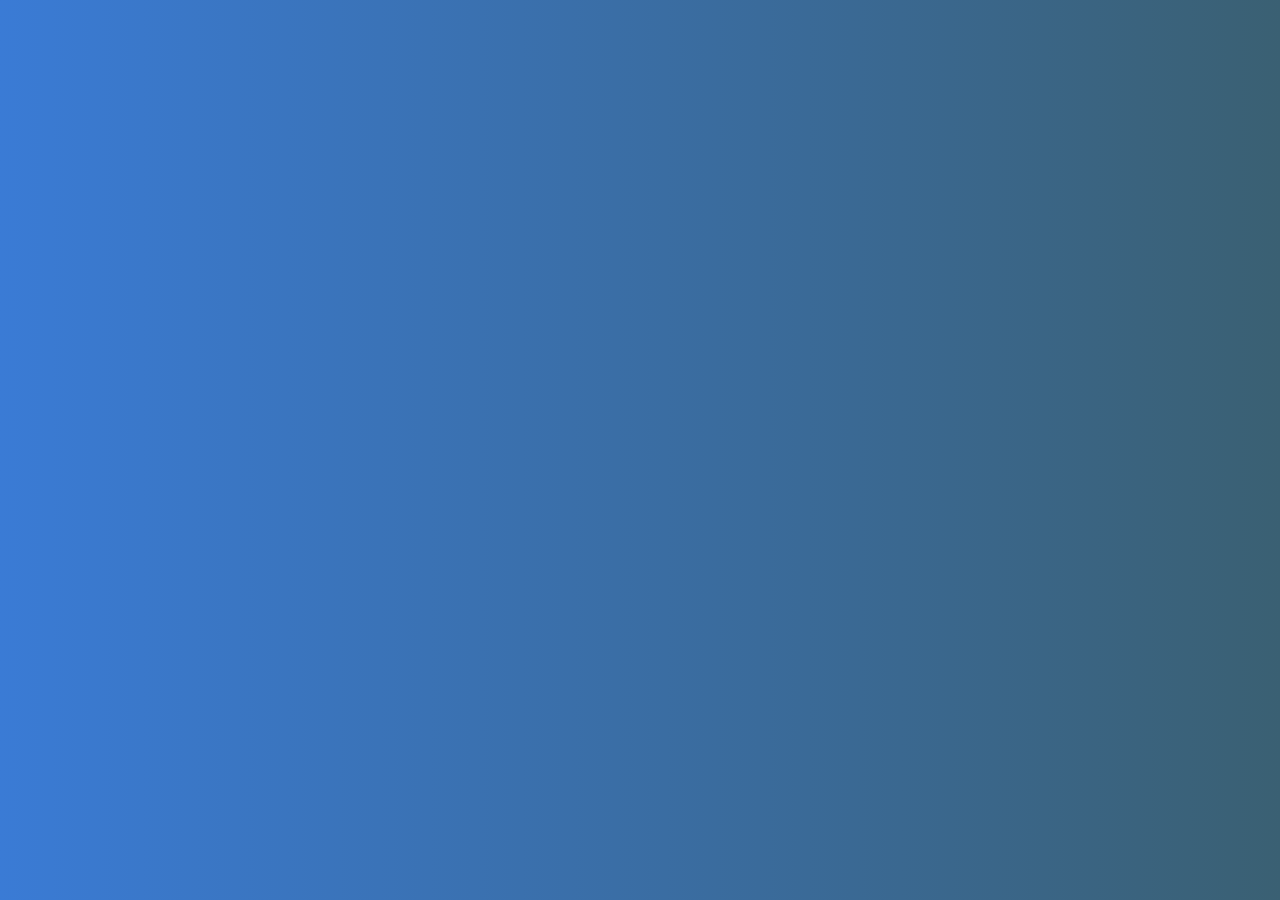
<file: form.html>
<!DOCTYPE html>
<html lang="en">
<head>
    <meta charset="UTF-8">
    <meta name="viewport" content="width=device-width, initial-scale=1.0">
    <title>Document</title>
    <script>
        document.querySelector("#show-login").addEventListener("click", function(){
            document.querySelector(".popup").classList.add("active");
        });
    
        document.querySelector(".popup .close-btn").addEventListener("click", function(){
            document.querySelector(".popup").classList.remove("active");
        });
        
    </script>
    <link rel="stylesheet" href="modal.css">
</head>
<body>

    
    

      <!----------------------------------------------------------- МОДАЛЬНОЕ ОКНО ------------------------------------------------------------->

  
</body>
</html>
</file>
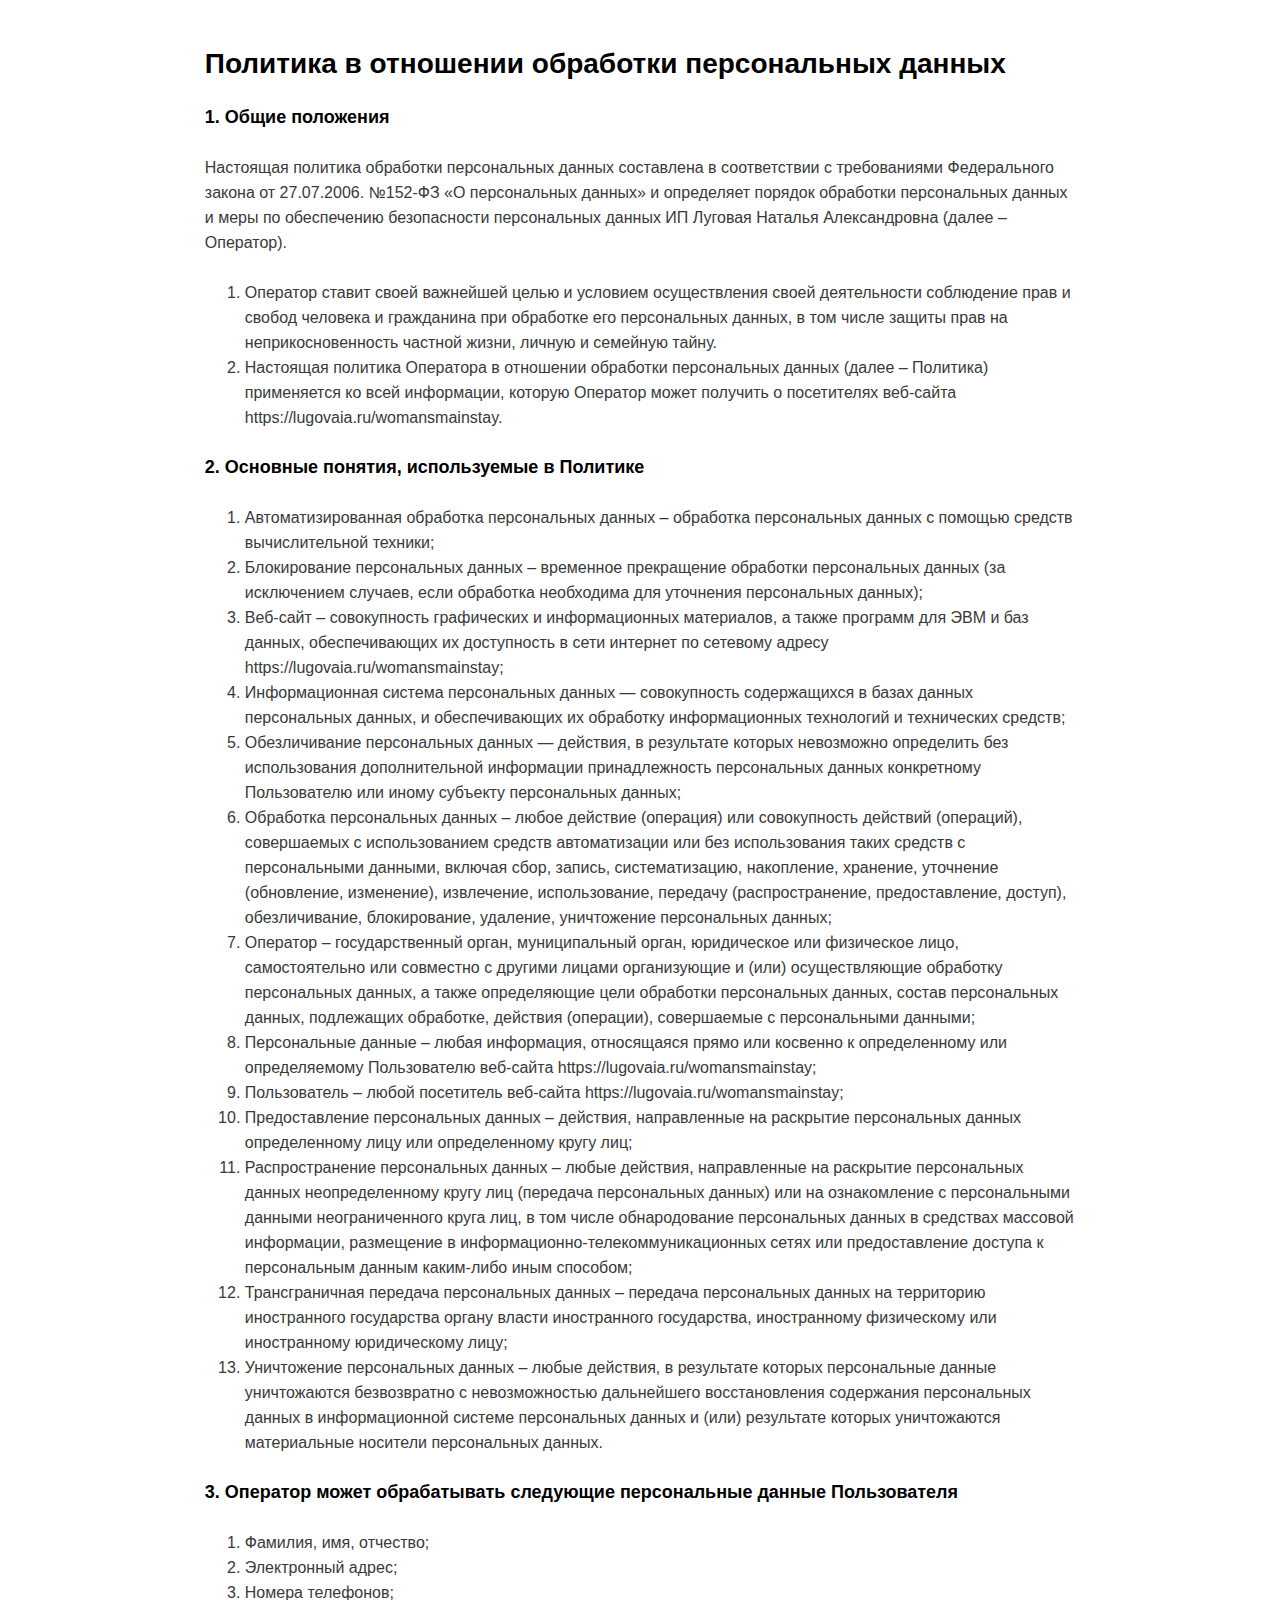
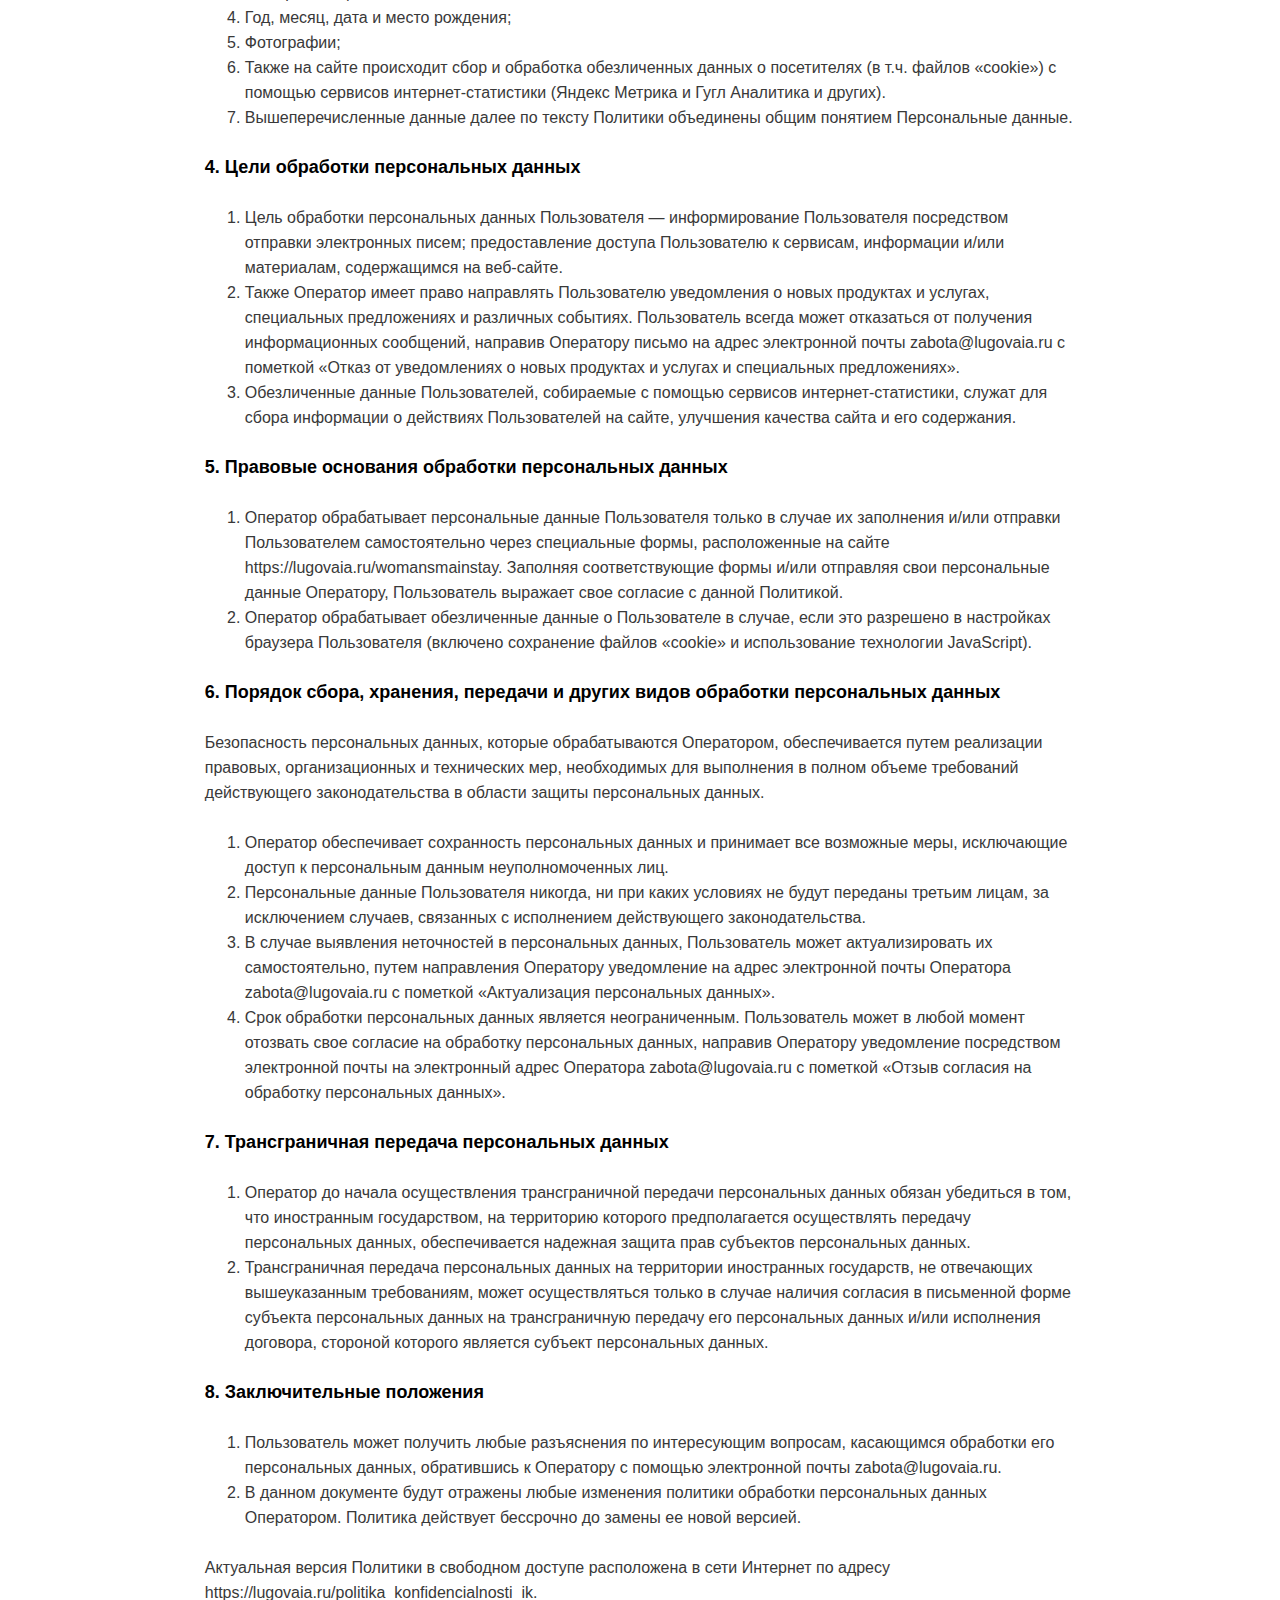
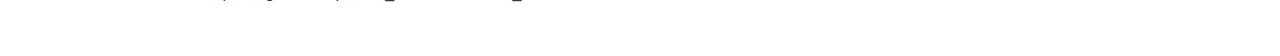
<file: politika.html>
<!DOCTYPE html>
<html lang="en">
<head>
    <meta charset="UTF-8">
    <meta name="viewport" content="width=device-width, initial-scale=1.0">
    <title>Политика конфиденциальности</title>
    <link rel="stylesheet" href="style.css">
</head>
<body class="politika">
    <p class="politika"><span class="head">Политика в отношении обработки персональных данных</span><br><br>
        <span>1. Общие положения</span><br><br>
        
        <p>Настоящая политика обработки персональных данных составлена в соответствии с требованиями Федерального закона от 27.07.2006. №152-ФЗ «О персональных данных» и определяет порядок обработки персональных данных и меры по обеспечению безопасности персональных данных ИП Луговая Наталья Александровна (далее – Оператор).<br><br></p>
        <ol>
            <li>Оператор ставит своей важнейшей целью и условием осуществления своей деятельности соблюдение прав и свобод человека и гражданина при обработке его персональных данных, в том числе защиты прав на неприкосновенность частной жизни, личную и семейную тайну.<br></li>
            <li>Настоящая политика Оператора в отношении обработки персональных данных (далее – Политика) применяется ко всей информации, которую Оператор может получить о посетителях веб-сайта https://lugovaia.ru/womansmainstay.<br><br></li>
        </ol>  
    
        <span>2. Основные понятия, используемые в Политике</span><br><br>
        <ol>
            <li>Автоматизированная обработка персональных данных – обработка персональных данных с помощью средств вычислительной техники;<br></li>
            <li>Блокирование персональных данных – временное прекращение обработки персональных данных (за исключением случаев, если обработка необходима для уточнения персональных данных);<br></li>
            <li>Веб-сайт – совокупность графических и информационных материалов, а также программ для ЭВМ и баз данных, обеспечивающих их доступность в сети интернет по сетевому адресу https://lugovaia.ru/womansmainstay;<br></li>
            <li>Информационная система персональных данных — совокупность содержащихся в базах данных персональных данных, и обеспечивающих их обработку информационных технологий и технических средств;<br></li>
            <li>Обезличивание персональных данных — действия, в результате которых невозможно определить без использования дополнительной информации принадлежность персональных данных конкретному Пользователю или иному субъекту персональных данных;<br></li>
            <li>Обработка персональных данных – любое действие (операция) или совокупность действий (операций), совершаемых с использованием средств автоматизации или без использования таких средств с персональными данными, включая сбор, запись, систематизацию, накопление, хранение, уточнение (обновление, изменение), извлечение, использование, передачу (распространение, предоставление, доступ), обезличивание, блокирование, удаление, уничтожение персональных данных;<br></li>
            <li>Оператор – государственный орган, муниципальный орган, юридическое или физическое лицо, самостоятельно или совместно с другими лицами организующие и (или) осуществляющие обработку персональных данных, а также определяющие цели обработки персональных данных, состав персональных данных, подлежащих обработке, действия (операции), совершаемые с персональными данными;<br></li>
            <li>Персональные данные – любая информация, относящаяся прямо или косвенно к определенному или определяемому Пользователю веб-сайта https://lugovaia.ru/womansmainstay;<br></li>
            <li>Пользователь – любой посетитель веб-сайта https://lugovaia.ru/womansmainstay;<br></li>
            <li>Предоставление персональных данных – действия, направленные на раскрытие персональных данных определенному лицу или определенному кругу лиц;<br></li>
            <li>Распространение персональных данных – любые действия, направленные на раскрытие персональных данных неопределенному кругу лиц (передача персональных данных) или на ознакомление с персональными данными неограниченного круга лиц, в том числе обнародование персональных данных в средствах массовой информации, размещение в информационно-телекоммуникационных сетях или предоставление доступа к персональным данным каким-либо иным способом;<br></li>
            <li>Трансграничная передача персональных данных – передача персональных данных на территорию иностранного государства органу власти иностранного государства, иностранному физическому или иностранному юридическому лицу;<br></li>
            <li>Уничтожение персональных данных – любые действия, в результате которых персональные данные уничтожаются безвозвратно с невозможностью дальнейшего восстановления содержания персональных данных в информационной системе персональных данных и (или) результате которых уничтожаются материальные носители персональных данных.<br><br></li>
        </ol>
    
        <span>3. Оператор может обрабатывать следующие персональные данные Пользователя</span><br><br>
        
        <ol>
            <li>Фамилия, имя, отчество;<br></li>
            <li>Электронный адрес;<br></li>
            <li>Номера телефонов;<br></li>
            <li>Год, месяц, дата и место рождения;<br></li>
            <li>Фотографии;<br></li>
            <li>Также на сайте происходит сбор и обработка обезличенных данных о посетителях (в т.ч. файлов «cookie») с помощью сервисов интернет-статистики (Яндекс Метрика и Гугл Аналитика и других).<br></li>
            <li>Вышеперечисленные данные далее по тексту Политики объединены общим понятием Персональные данные.<br><br></li>
        </ol>
        
        <span>4. Цели обработки персональных данных</span><br><br>
        
        <ol>
            <li>Цель обработки персональных данных Пользователя — информирование Пользователя посредством отправки электронных писем; предоставление доступа Пользователю к сервисам, информации и/или материалам, содержащимся на веб-сайте.<br></li>
            <li>Также Оператор имеет право направлять Пользователю уведомления о новых продуктах и услугах, специальных предложениях и различных событиях. Пользователь всегда может отказаться от получения информационных сообщений, направив Оператору письмо на адрес электронной почты zabota@lugovaia.ru с пометкой «Отказ от уведомлениях о новых продуктах и услугах и специальных предложениях».<br></li>
            <li>Обезличенные данные Пользователей, собираемые с помощью сервисов интернет-статистики, служат для сбора информации о действиях Пользователей на сайте, улучшения качества сайта и его содержания.<br><br></li>
        </ol>
        
        <span>5. Правовые основания обработки персональных данных</span><br><br>
        
        <ol>
            <li>Оператор обрабатывает персональные данные Пользователя только в случае их заполнения и/или отправки Пользователем самостоятельно через специальные формы, расположенные на сайте https://lugovaia.ru/womansmainstay. Заполняя соответствующие формы и/или отправляя свои персональные данные Оператору, Пользователь выражает свое согласие с данной Политикой.<br></li>
            <li>Оператор обрабатывает обезличенные данные о Пользователе в случае, если это разрешено в настройках браузера Пользователя (включено сохранение файлов «cookie» и использование технологии JavaScript).<br><br></li>
        </ol>
    
        <span>6. Порядок сбора, хранения, передачи и других видов обработки персональных данных</span><br><br>
        
        <p>Безопасность персональных данных, которые обрабатываются Оператором, обеспечивается путем реализации правовых, организационных и технических мер, необходимых для выполнения в полном объеме требований действующего законодательства в области защиты персональных данных.<br><br></p>
        
        <ol>
            <li>Оператор обеспечивает сохранность персональных данных и принимает все возможные меры, исключающие доступ к персональным данным неуполномоченных лиц.<br></li>
            <li>Персональные данные Пользователя никогда, ни при каких условиях не будут переданы третьим лицам, за исключением случаев, связанных с исполнением действующего законодательства.<br></li>
            <li>В случае выявления неточностей в персональных данных, Пользователь может актуализировать их самостоятельно, путем направления Оператору уведомление на адрес электронной почты Оператора zabota@lugovaia.ru с пометкой «Актуализация персональных данных».<br></li>
            <li>Срок обработки персональных данных является неограниченным. Пользователь может в любой момент отозвать свое согласие на обработку персональных данных, направив Оператору уведомление посредством электронной почты на электронный адрес Оператора zabota@lugovaia.ru с пометкой «Отзыв согласия на обработку персональных данных».<br><br></li>
        </ol>

        <span>7. Трансграничная передача персональных данных</span><br><br>

        <ol>
            <li>Оператор до начала осуществления трансграничной передачи персональных данных обязан убедиться в том, что иностранным государством, на территорию которого предполагается осуществлять передачу персональных данных, обеспечивается надежная защита прав субъектов персональных данных.<br></li>
            <li>Трансграничная передача персональных данных на территории иностранных государств, не отвечающих вышеуказанным требованиям, может осуществляться только в случае наличия согласия в письменной форме субъекта персональных данных на трансграничную передачу его персональных данных и/или исполнения договора, стороной которого является субъект персональных данных.<br><br></li>
        </ol>
        
        <span>8. Заключительные положения</span><br><br>
        
        <ol>
            <li>Пользователь может получить любые разъяснения по интересующим вопросам, касающимся обработки его персональных данных, обратившись к Оператору с помощью электронной почты zabota@lugovaia.ru.<br></li>
            <li>В данном документе будут отражены любые изменения политики обработки персональных данных Оператором. Политика действует бессрочно до замены ее новой версией.<br></li>
        </ol><br>
        <p>Актуальная версия Политики в свободном доступе расположена в сети Интернет по адресу https://lugovaia.ru/politika_konfidencialnosti_ik.</p></p>
</body>
</html>
</file>
<file: modal.css>
/*----------------------------------------- МОДАЛЬНОЕ ОКНО --------------------------------------------*/

* {
    margin: 0;
    padding: 0;
    box-sizing: border-box;
}

body {
    background: linear-gradient(to right, #3a7bd5, #3a6073);
    font-family: "Raleway", sans-serif;
    height: 100vh;
}
.center{
    position: absolute;
    top: 50%;
    left: 50%;
    transform: translate(-50%, -50%);
}

.center button{
    padding: 10px 20px;
    font-size: 15px;
    font-weight: 600;
    color: #222;
    background: #f5f5f5;
    border: none;
    outline: none;
    cursor: pointer;
    border-radius: 5px;
}

.popup{
    position: absolute;
    top: -150%;
    left: 50%;
    opacity: 0;
    transform: translate(-50%, -50%) scale(1.25);
    width: 380px; 
    padding: 20px 30px;
    background: white;
    box-shadow: 2px 2px 5px 5px rgba(0,0,0,0.15);
    border-radius: 10px;
    transition: top 0ms ease-in-out 200ms,
                opacity 200ms ease-in-out 0ms,
                transform 20ms ease-in-out 0ms;
}

.popup.active{
    top: 50%;
    opacity: 1;
    transform: translate(-50%, -50%) scale(1);
    transition: top 0ms ease-in-out 0ms,
                opacity 200ms ease-in-out 0ms,
                transform 20ms ease-in-out 0ms;
}

.popup .close-btn{
    position: absolute;
    top: 10px;
    right: 10px;
    width: 15px;
    height: 15px;
    background: #888;
    color: #eee;
    text-align: center;
    line-height: 15px;
    border-radius: 15px;
    cursor: pointer;
}

.popup .form h2{
    text-align: center;
    color: #222;
    margin: 10px 0 20px;
    font-size: 25px;
}
.popup .form .form-element{
    margin: 15px 0;
}

.popup .form .form-element label{
    font-size: 14px;
    color: #222;
}

.popup .form .form-element input[type="text"],
.popup .form .form-element input[type="password"] {
    margin-top: 5px;
    display: block;
    width: 100%;
    padding: 10px;
    outline: none;
    border: 1px solid #aaa;
    border-radius: 5px;
}
.popup .form .form-element input[type="checkbox"]{
    margin-right: 5px;
}
.popup .form .form-element button{
    width: 100%;
    height: 40px;
    border: none;
    outline: none;
    font-size: 15px;
    background: #222;
    color: #f5f5f5;
    border-radius: 10px;
    cursor: pointer;
}
.popup .form .form-element a{
    display: block;
    text-align: right;
    font-size: 15px;
    color: #1a79ca;
    text-decoration: none;
    font-weight: 600;

}
</file>
<file: style.css>
/*------------------------------------------------------ ОБЩИЕ НАСТРОЙКИ ------------------------------------------------------------*/
*{
    font-size: 100%;
    font-family: 'Ubuntu', sans-serif;
    margin: 0;
}

/*-------------------------------------------------- ПОЛИТИКА КОНФИДЕНЦИАЛЬНОСТИ ----------------------------------------------------*/

.politika span{
    font-weight: 700;
    font-size: 18px;
    color: black;
}
body.politika p, ol{
    color: #393939;
}
.politika span.head{
    font-size: 28px;
    font-weight: 800;
}
body.politika{
    margin: 4% 16%;
    line-height: 25px;
}
@media (min-width: 500px) and (max-width: 850px){
    body.politika{
        margin: 4% 10%;
        line-height: 20px;
        font-size: 16px;
    }
}

@media (min-width: 150px) and (max-width: 500px){
    body.politika{
        margin: 10% 9%;
        line-height: 17px;
        font-size: 12px;
    }
    .politika span.head{
        font-size: 22px;
    }
}

/*---------------------------------------------------------------------------------------------------------------------------------*/

.ta-center{
    text-align: center;
}

.ta-left{
    text-align: left;
}

.jc-center{
    justify-content: center;
}

h1{
    color: #586587;
    font-size: 56px;
    text-align: center;
    font-family: Georgia, 'Times New Roman', Times, serif;
}

h2{
    color: #586587;
    font-size: 36px;
    text-align: center;
    font-family: Georgia, 'Times New Roman', Times, serif;
}

.main_wrapper button,
.buttons button, 
.questions button,
section#cards button{
    background: linear-gradient(180deg, rgba(254,229,185,1) 0%, rgba(247,213,143,1) 35%, rgba(237,193,102,1) 100%);
    box-shadow: 0 5px 2px 0 #8b6e33;
    border: none;
    border-radius: 20px;
    color: #8c6a31;
}

ul li{
    list-style-type: "- ";
}

a{
    text-decoration: none;
    cursor: pointer;
}
.d-flex{
    display: flex;
}
.jc-sa{
    justify-content: space-around;
}
.d-block{
    display: block;
}
/*------------------------------------------------------------- ШАПКА ---------------------------------------------------------*/
header nav{
    margin-left: 30%;
}

header a{
    color: black;
    margin-right: 15%;
    font-size: 20px;
}

header p{
    font-size: 26px;
}

header span{
    color: rgb(67, 67, 175);
    font-weight: 700;
    width: 100%;
}

header .header_info{
    margin-left: 100%;
    width: 100%;
}

header .center{
    align-items: center;
}

 .header-container{
    margin: 1% 0 1% 0;
}

/*------------------------------------------------------------ ГЛАВНАЯ ---------------------------------------------------------*/
main{
    width: 100%;
}

.main_wrapper img{
    width: 100vw; 
    height: 100%; 
}

main button{
    position: absolute;
    margin: 7% 0 0 2.5%;
    padding: 1.5% 5%;
    font-size: large;
    font-weight: 600;
}

/*------------------------------------------------------------ КАРТОЧКИ ---------------------------------------------------------*/

section#cards h1{
    margin-top: 2%; 
}

section#cards h2{
    margin-bottom: 1%; 
}

section#cards h2:first-of-type{
    margin-top: 2%;
}

section#cards span{
    color: #586587;
    font-size: 34px;
    font-weight: 100;
    text-align: center;
    font-family: sans-serif;
}

section#cards .card{
    margin-bottom: 80px;
    text-align: center;
}  
 
section#cards img{
    position: relative;
    height: 650px;
}

section#cards .img-margin{
    margin-right: 50px;
}

.card_wrapper button{
    height: 80px;
    font-size: 18px;
    font-weight: 600;
    position: absolute;
    z-index: 1;
}

.first_button{
    width: 230px;
    transform: translate(-60%, -130%);
}

.second_button{
    width: 270px;
    transform: translate(-50%, -130%); 
}

.card {
    display: flex;
    margin: 0;
}

.card a{
    background: linear-gradient(180deg, rgba(254,229,185,1) 0%, rgba(247,213,143,1) 35%, rgba(237,193,102,1) 100%);
    box-shadow: 0 3px 1px 0 #8b6e33;
    text-align: center;
    height: 40px;
    width: 100px;
    border: none;
    border-radius: 20px;
    font-size: 7px;
    font-weight: 600;
    color: #8c6a31; 
}

section#cards img.text{
    box-shadow: 1px 1px 30px 2px rgb(212, 211, 211);
    
}

/*------------------------------------------------------------- О ПРОЕКТЕ ---------------------------------------------------------*/

section#about p:first-of-type{
    font-size: 22px;
    text-align: center;
    margin-bottom: 70px;
}

section#about span, 
.info_2 span{
    font-weight: 600;
}
section#about img{
    margin-top: 25px;
}
section#about h1{
    margin: 20px 30px;
}
section#about p.text{
    width: 800px;
    text-align: left;
}
img.quotes{
    width: 100px;
    height: auto;
    position: absolute;
    z-index: 1;
}
section#about p{
    position: relative;
}
.info_about{
    padding-top: 20px;
    position: relative;
}
.info_about img:first-of-type{
    top: -55px;
    left: 50px;
}
.info_about img:last-of-type{
    rotate: 180deg;
    bottom: 15px;
    left: 750px;
}
.info img.img_person{
    height: 575px;
    margin-left: 50px;  
}

/*-------------------------------------------------------------- НАВЫКИ ------------------------------------------------------------*/

section#skills_wrapper{
    margin: 5%;
}

section#skills_wrapper h2{
    margin-bottom: 100px;
}

.skills .top{

    display: flex;
}

.skills .bottom{
    display: flex;
    padding-top: 60px;
}
.skill{
    display: flex; 
    flex-direction: column;
    align-items: center;
    padding: 0 80px 0 80px;
}
.skill p{
    position: relative;
}
section#skills_wrapper img{
    width: 70px;
    display: block;
    position: absolute;
    z-index: 1;
    transform: translate(0%, -60%);
}

p.text{
    text-align-last: left;
    font-size: 22px;
    background-color: #CDDBFF;
    border-radius: 0 20px 0 20px;
    color: #00345C;
    font-weight: 100;
    line-height: 30px;
    padding: 50px 40px;
}
p.chair{
    background: linear-gradient(180deg, #DDE7FF 0%, #EBF1FF 35%, #F9FAFE 100%);
    width: 290px;
    height: 160px;
    border-radius: 0 20px 0 20px;
    padding: 25px ;
    font-size: 20px;
    line-height: 25px;
    font-weight: 100;
}

.info_2{
    display: flex;
}

.info_2 p{
    position: relative;
    padding: 70px 120px 70px 60px;
}
.info_2 img.quotes{
    position: absolute;
    z-index: 1;
}

.info_2 .portret{
    width: 380px;
    height: 550px;
    padding-right: 2%;
}

section .info_2 img{
    margin-top: 25px ;
} 
.info_2 p.text{
    width: 600px;
}

.info_2 .information img:first-of-type{
    transform: translate(40%, -90%);
}
.info_2 .information img:last-of-type{
    rotate: 180deg;
    transform: translate(-650%, 75%);
}

.info img.img_person{
    height: 575px;
    margin-left: 50px;
}
/*-------------------------------------------------------------- УРОВНИ ---------------------------------------------------------------*/

section#levels{
    font-size: 18px;
}
section#levels h1{
    color: #586587;
    padding: 30px;
}
section#levels h3{
    padding: 30px;
}

.level{
    display: flex; 
    flex-direction: column;
    align-items: center;
    margin: 1%; 
}

.info_basic{
    background-color: #ebebeb;
    color: #586587;

}
.info_standart{
    background-color: #586587;
    color: white;
}
.info_premium{
    color: white;
    background-color: #252c3f;
}
.general{
    width: 400px;
    height: auto;
    border-radius: 10px;
    margin-bottom: 20px;
}

.general ul{
    height: 360px;
}
.general ul li{
    font-size: 18px;
    text-align: left;
}

.general p{
    font-weight: 700;
    margin-bottom: 20px;
}

section#levels h3{
    font-size: 28px;
}
section#levels p{
    font-size: 36px;
}

section#levels button{
    padding: 2rem 4rem;
    border-radius: 50px;
    font-size: 18px;
    font-weight: 600;
}
section#levels .buttons {

}

.levels{
    display: flex;
}

/*------------------------------------------------------------- ВОПРОСЫ --------------------------------------------------------------*/

section#question h2{
    font-size: 30px;
    margin-top: 100px; 
}

section#question{
    height: 200px;
}
section#question h2{
    margin-bottom: 30px;    
}
.questions button{
    width: 300px;
    height: 100px;
    font-size: 18px;
    font-weight: 600;
}

 /*------------------------------------------------------------- ОТЗЫВЫ --------------------------------------------------------------*/

section#reviews {
    margin-bottom: 3%;
}
.slider {
    position: relative;
    width: 500px;
    overflow: hidden;
}
.slider h1{
    font-weight: 600;
    margin: 100px 0 20px 0;
}
.reviews {
    align-items: center;
    transition: transform 0.9s;
}
.reviews img{
    width: 350px;
}
.reviews .review:nth-of-type(6) img,
.reviews .review:nth-of-type(11) img {
    width: 250px;
}
.review {
    min-width: 100%;
    box-sizing: border-box;
}
.arrow svg{
    padding-top: 10px;
}

.arrow {
    position: absolute;
    top: 50%;
    transform: translateY(100%);
    cursor: pointer;
    color: white;
    background-color: #586587;
    width: 50px;
    height: 50px;
    border-radius: 50px;
}
.arrow.right { right: 0; }

/**-------------------------------------------------------------- ПОДВАЛ ---------------------------------------------------------------*/

footer{
    width: 100%; 
    height: 140px;
    box-sizing: border-box;
    background-color: #252C3F;
    color: white;
    padding-top: 30px;  
}
.footer_wrapper p{
    padding-top: 15px;
}
.footer_wrapper a img{
    width: 80px;
}
.documents p a{
    color: white;
}
/*-------------------------------------------------------------- КОРЗИНА -------------------------------------------------------------*/

.cart{
    background-color: white;
    width: 80px;
    height: 80px;
    border-radius: 50px;
    box-shadow: 0 0 10px 0 rgba(0, 0, 0, .2);
    position: relative;
    cursor: pointer;
    display: none;
}

.cart svg{
    position: absolute;
	top: 50%;
	left: 50%;
	transform: translate(-50%,-50%);
	display: inline-block; 
}

.cart{ 
    transition: transform .2s;
}
.cart:hover{
    transform: scale(1.1);
}

/*------------------------------------------------------------ МОДАЛЬНОЕ ОКНО ---------------------------------------------------*/

.cart{
    position: absolute;
    top: 50%;
    left: 50%;
}

.cart svg{
    padding: 10px 20px;
    font-size: 15px;
    font-weight: 600;
    color: #222;
    background: #f5f5f5;
    border: none;
    outline: none;
    cursor: pointer;
    border-radius: 5px;
}

body.no-scroll {
    overflow: hidden; /* Prevent scrolling when the popup is active */
}

/* Стили для темного фона */
.overlay {
    position: fixed;
    top: 0;
    left: 0;
    width: 100%;
    height: 100%;
    background: rgba(0, 0, 0, 0.5);
    opacity: 0;
    visibility: hidden;
    transition: opacity 0.3s ease-in-out, visibility 0s linear 0.3s;
    z-index: 999;
    display: none; /* Элемент по умолчанию скрыт */
}

.overlay.active {
    opacity: 1;
    visibility: visible;
    display: block; /* Показать элемент, когда он активен */
    transition: opacity 0.3s ease-in-out;
}

/* Стили для всплывающего окна */
.overlay {
    position: fixed;
    top: 0;
    left: 0;
    width: 100%;
    height: 100%;
    background: rgba(0, 0, 0, 0.5);
    opacity: 0;
    visibility: hidden;
    transition: opacity 0.3s ease-in-out, visibility 0s linear 0.3s;
    z-index: 999;
    display: none; /* Элемент по умолчанию скрыт */
}

.overlay.active {
    opacity: 1;
    visibility: visible;
    display: block; /* Показать элемент, когда он активен */
    transition: opacity 0.3s ease-in-out;
}

/* Стили для всплывающего окна */
.popup {
    position: fixed;
    top: 50%;
    left: 50%;
    opacity: 0;
    transform: translate(-50%, -50%) scale(1.25);
    width: 500px;
    padding: 30px 40px;
    background: white;
    transition: top 0ms ease-in-out 200ms, opacity 200ms ease-in-out 0ms, transform 20ms ease-in-out 0ms;
    z-index: 1000;
    box-shadow: 0 0 10px rgba(0, 0, 0, 0.1);
    pointer-events: none;
    overflow: auto;
}

.popup.active {
    pointer-events: all;
    top: 50%;
    opacity: 1;
    transition: top 0ms ease-in-out 0ms, opacity 200ms ease-in-out 0ms, transform 20ms ease-in-out 0ms;
    overflow: hidden;
}

.popup .close-btn {
    position: absolute;
    top: 25px;
    right: 25px;
    width: 20px;
    height: 20px;
    background: #888;
    color: #eee;
    text-align: center;
    line-height: 15px;
    border-radius: 15px;
    cursor: pointer;
    display: block;
}

/* Стили для формы */
.popup .form h3 {
    text-align: left;
    color: #222;
    margin: 10px 0 20px;
    font-size: 25px;
}

.popup .form .form-element {
    margin: 15px 0;
}

.popup .form .form-element label {
    font-size: 14px;
    color: #222;
}

.popup .form .form-element input[type="text"],
.popup .form .form-element input[type="email"],
.popup .form .form-element input[type="tel"] {
    margin-top: 5px;
    display: block;
    width: 480px;
    padding: 10px;
    outline: none;
    border: 1px solid #aaa;
}

.popup .form .form-element button {
    width: 100%;
    height: 40px;
    border: none;
    outline: none;
    font-size: 15px;
    background: black;
    color: white;
    cursor: pointer;
}

.popup .form-element.total-price-container {
    font-size: 16px;
    font-weight: bold;
    color: #333;
    margin-bottom: 20px;
}

.total-price-container {
    text-align: right;
    padding-bottom: 2%;
}

.order-item {
    display: flex;
    justify-content: space-between;
    align-items: center;
    margin-bottom: 10px;
    padding: 10px;
    border: 1px solid #ddd;
    border-radius: 5px;
    height: 20px;
}

.order-item .item-name {
    flex: 1;
}

.order-item .item-price {
    margin-left: 20px;
    font-weight: bold;
}

.order-item .item-quantity {
    display: flex;
    align-items: center;
}

.order-item .item-quantity button {   
    background: none;
    border: 1px solid #aaa;
    border-radius: 50px;
    width: 20px;
    height: 20px;
    font-size: 16px;
    cursor: pointer;
    margin: 0 20px;
    color: #aaa;   
}

.order-item .item-quantity input {
    width: 20px;
    text-align: center;
    border: none;
    border-radius: 5px;
}

.order-item .remove-btn {
    background: none;
    border: none;
    color: red;
    cursor: pointer;
}

.undo-notification {
    display: flex;
    justify-content: space-between;
    align-items: center;
    width: 100%;
}

.undo-notification .undo-btn{
    border: none;
    background-color: white;
    color: #7d7d7d;
    padding: 5px 10px; /* Padding inside the button */
    cursor: pointer; /* Pointer cursor on hover */
    transition: background-color 0.3s; /* Smooth background color transition */
}
.line-text{
    color: #7d7d7d;
}


/* Chrome, Safari, Edge, Opera */
input[type="number"]::-webkit-outer-spin-button,
input[type="number"]::-webkit-inner-spin-button {
    -webkit-appearance: none;
    margin: 0;
}

/* Firefox */
input[type="number"] {
    -moz-appearance: textfield;
}

/* Стили для сообщения об успехе */
.success-message {
    background-color: green;
    color: white;
    padding: 50px;
    text-align: center;
    border-radius: 10px;
    font-size: 24px;
    font-weight: bold;
    color: #ffffff;
}

.error-message {
    color: red;
    font-size: 0.875em;
    display: none;
}
.form-element {
    margin-bottom: 1em;
}
.form-element.error input {
    border: 1px solid red;
}


@media(max-width: 850px){
    .popup {
        top: 100%;
        position: fixed;
        top: 0;
        left: 0;
        width: 100vw; /* Ширина панели равна ширине окна просмотра */
        height: 100vh; /* Высота панели равна высоте окна просмотра */
        padding: 0; /* Отступы внутри панели */
        background: white;
        opacity: 0;
        transform: scale(1);
        transition: opacity 200ms ease-in-out, transform 20ms ease-in-out;
        z-index: 1000;
        box-shadow: 0 0 10px rgba(0, 0, 0, 0.1);
        pointer-events: none;
        overflow: auto;
        display: flex; /* Используем flexbox для выравнивания содержимого */
        flex-direction: column; /* Располагаем содержимое вертикально */
        align-items: center;
        justify-content: center;
        margin: 0%;
    }

    .popup.active {
        top: 0%;
        margin: 0%;
        display: flex; /* Используем flexbox для выравнивания содержимого */
        flex-direction: column; /* Располагаем содержимое вертикально */
        align-items: center;
        justify-content: center;
    }

    .popup .close-btn {
        position: absolute;
        top: 25px;
        right: 25px;
        width: 20px;
        height: 20px;
        background: #888;
        color: #eee;
        text-align: center;
        line-height: 15px;
        border-radius: 15px;
        cursor: pointer;
        display: block;
        z-index: 1001;
    }

    #form-container.form{
        transform: scale(1.5);
    }
}

@media(max-width: 800px){

    #form-container.form{
        transform: scale(1.45);
    }
}@media(max-width: 750px){

    #form-container.form{
        transform: scale(1.3);
    }
}@media(max-width: 700px){

    #form-container.form{
        transform: scale(1.2);
    }
}@media(max-width: 650px){

    #form-container.form{
        transform: scale(1.15);
    }
}@media(max-width: 600px){

    #form-container.form{
        transform: scale(1.3);
        width: 400px;
    }

    .popup .form .form-element input[type="text"], .popup .form .form-element input[type="email"], .popup .form .form-element input[type="tel"] {
        width: 375px;
    }
}@media(max-width: 550px){

    #form-container.form{
        transform: scale(1.2);
        width: 400px;
    }

    .popup .form .form-element input[type="text"], .popup .form .form-element input[type="email"], .popup .form .form-element input[type="tel"] {
        width: 375px;
    }
 }
@media(max-width: 500px){

    #form-container.form{
        transform: scale(1.15);
        width: 375px;
    }

    .popup .form .form-element input[type="text"], .popup .form .form-element input[type="email"], .popup .form .form-element input[type="tel"] {
        width: 350px;
    }
}@media(max-width: 450px){

    #form-container.form{
        transform: scale(1.1);
        width: 350px;
    }

    .popup .form .form-element input[type="text"], .popup .form .form-element input[type="email"], .popup .form .form-element input[type="tel"] {
        width: 325px;
    }
}

@media(max-width: 400px){

    #form-container.form{
        transform: scale(1);
        width: 350px;
    }

    .popup .form .form-element input[type="text"], .popup .form .form-element input[type="email"], .popup .form .form-element input[type="tel"] {
        width: 325px;
    }
}

@media(max-width: 350px){

    #form-container.form{
        transform: scale(0.85);
        width: 350px;
    }

    .popup .form .form-element input[type="text"], .popup .form .form-element input[type="email"], .popup .form .form-element input[type="tel"] {
        width: 325px;
    }
}

@media(max-width: 300px){

    #form-container.form{
        transform: scale(0.7);
        width: 350px;
    }

    .popup .form .form-element input[type="text"], .popup .form .form-element input[type="email"], .popup .form .form-element input[type="tel"] {
        width: 325px;
    }
}

@media(max-width: 250px){

    #form-container.form{
        transform: scale(0.6);
        width: 350px;
    }

    .popup .form .form-element input[type="text"], .popup .form .form-element input[type="email"], .popup .form .form-element input[type="tel"] {
        width: 325px;
    }
}
/*-------------------------------------------------------------- АДАПТИВНАЯ ВЕРСТКА ------------------------------------------------------------*/

/************************************************************( 1480 - 1350 )********************************************************/

@media (max-width: 1480px) and (min-width: 1350px){
    header nav{
        margin-left: 30%;
    }
    header .header_info{
        margin-left: 80%;
        width: 100%;
    }
    /* .card{
        flex-direction: column;
        align-items: center;
    } */

    /* section#cards img {
        margin-right: 0%;
        margin-bottom: 2%;
    } */

    /* section#cards img.text{
        width: 600px;
        height: 650px;
        margin-bottom: 2%;
    } */

    /* .card_wrapper{
        text-align: center;
    } */

    /* .first_button{
        transform: translate(-50%, -130%);
    }
    
    .second_button{
        transform: translate(-50%, -130%); 
    }

    /* .item-order-1{
        order: 2; 
    }

    .item-order-2{
        order: 1;
    } */

    /* .info{
        flex-direction: column;
        align-items: center;
    } */


    /* section#about img {
        margin-top: 25px;
    } */
/* 
    .info img.img_person {
        height: 575px;
        margin-left: 0;
    } */

    /* .skills .top{
        flex-direction: column;
        align-items: center;
    } */
    
    /* .skills .bottom{
        flex-direction: column;
        align-items: center;
        padding-top: 0;
    } */

    .skill{
        padding: 0 40px 0 40px;
    }

    /* .info_about img:first-of-type{
        transform: translate(40%, -90%);
    }
    .info_about img:last-of-type{
        rotate: 180deg;
        transform: translate(-710%, 75%);
    } */

    /* .info_2{
        flex-direction: column;
        align-items: center;
    } */

    /* section#about p:first-of-type {
        font-size: 22px;
        text-align: center;
        margin-bottom: 0;
    } */

    /* .levels{
        display: block;
        flex-direction: column;
        align-items: center;
        text-align: center;
    } */

    /* .level_basic{
        display: flex; 
        flex-direction: column;
        align-items: center; 
    } */

    /* .level_standart{
        display: flex; 
        flex-direction: column;
        align-items: center; 
    } */

    /* .level_premium{
        display: flex;
        flex-direction: column; 
        align-items: center; 
    } */

    /* .general{
        margin-right: 0;
    } */

    /* section#levels .buttons{
        padding: 2% 0 5% 0;
    } */
}

/***************************************************************( 1350 - 1100 )********************************************************/

@media  (max-width: 1350px) and (min-width: 1100px) {
    header .header_info{
        margin-left: 60%;
        width: 100%;
    }

    header nav{
        margin-left: 30%;
    }

    .main_wrapper button{
        font-size: 20px;
        padding: 2.2% 6%;
        box-shadow: 0 0.3rem 0.1rem 0 #8b6e33;;
    }

    #about > div > div.item-order-2 > img{
        width: 500px;
        height: auto;
    }
    #about > div > div.info_about.item-order-1 > p{
        text-align: left;
    }

    .info_2 .portret {
        width: 500px;
        height: auto;
    }
   
    /* .card{
        flex-direction: column;
        align-items: center;
    }

    section#cards img {
        margin-right: 0%;
        margin-bottom: 2%;
    }

    section#cards img.text{
        width: 600px;
        height: 650px;

    } */

    /* .card_wrapper{
        text-align: center;
    } */

    /* .first_button{
        transform: translate(-50%, -130%);
    } */
    
    /* .second_button{
        transform: translate(-50%, -130%); 
    } */
    

    section#about .item-order-1{
        order: 2; 
    }

    section#about .item-order-2{
        order: 1;
    }

    .info{
        flex-direction: column;
        align-items: center;
    }


    section#about img {
        margin-top: 25px;
    }

    .info img.img_person {
        height: 575px;
        margin-left: 0;
    }

    /* .skills .top{
        flex-direction: column;
        align-items: center;
    }
    
    .skills .bottom{
        flex-direction: column;
        align-items: center;
        padding-top: 0;
    } */

    .skill{
        padding: 0 20px 0 20px;
    }

    .info_2{
        flex-direction: column;
        align-items: center;
    }

    section#about p:first-of-type {
        font-size: 22px;
        text-align: center;
        margin-bottom: 0;
    }

    /* .levels{
        display: block;
        flex-direction: column;
        align-items: center;
        text-align: center;
    } */

    /* .level_basic{
        display: flex; 
        flex-direction: column;
        align-items: center; 
    } */

    /* .level_standart{
        display: flex; 
        flex-direction: column;
        align-items: center; 
    }

    .level_premium{
        display: flex;
        flex-direction: column; 
        align-items: center; 
    } */
     
    .general ul{
        height: 500px;
        padding: 30px;
    }

    .general{
        width: 27vw;
        height: auto;
    } 

    /* section#levels .buttons{
        padding: 2% 0 5% 0;
    } */

    .info_about img:last-of-type {
        bottom: -50px;
    }
}

/***************************************************************( 1100 - 850 )********************************************************/

@media (max-width: 1100px) and (min-width: 850px){
    header .header_info{
        margin-left: 40%;
        width: 100%;
    }
    header nav{
        margin-left: 20%;
    }
    .main_wrapper button{
        font-size: 18px;
        padding: 2.5% 6%;
        box-shadow: 0 0.3rem 0.1rem 0 #8b6e33;;
    }
    #cards > h1{
        font-size: 52px;
    }
    #cards > h1 > span{
        font-size: 30px;
    }
    .card{
        flex-direction: column;
        align-items: center;
    }
    #cards > div:nth-child(3) > div > img{
        width: 600px;
        height: 100%;
    }
    section#cards img {
        margin-right: 0%;
        margin-bottom: 2%;
    }
    #cards > div.card.d-flex.jc-center > div > img{
        width: 600px;
        height: 100%;
    }

    section#cards img.text{
        width: 600px;
    }

    section#cards .img-margin{
        margin-right: 0px;
    }

    .card_wrapper{
        text-align: center;
    }

    .first_button{
        transform: translate(-50%, -150%);
    }
    
    .second_button{
        transform: translate(-50%, -150%); 
    }

    .item-order-1{
        order: 2; 
    }

    .item-order-2{
        order: 1;
    }

    .info{
        flex-direction: column;
        align-items: center;
    }
    
    section#about img {
        margin-top: 25px;
    }

    .info img.img_person {
        height: 575px;
        margin-left: 0;
    }
     .info_2 .portret {
        width: 400px;
        height: auto;
    }
    #about > div > div.item-order-2 > img{
        width: 500px;
        height: auto;
    }
    #about > div > div.info_about.item-order-1 > p{
        text-align: left;
    }

    
    .skills .top{
        flex-direction: column;
        align-items: center;
    }
    
    .skills .bottom{
        flex-direction: column;
        align-items: center;
        padding-top: 0;
    }

    .skill{
        padding: 0 0 80px 0;
    }



    .info_2{
        flex-direction: column;
        align-items: center;
    }

    section#about p:first-of-type {
        font-size: 22px;
        text-align: center;
        margin-bottom: 0;
    }

    .levels{
        display: block;
        flex-direction: column;
        align-items: center;
        text-align: center;
    }

    .level_basic{
        display: flex; 
        flex-direction: column;
        align-items: center; 
    }

    .level_standart{
        display: flex; 
        flex-direction: column;
        align-items: center; 
    }

    .level_premium{
        display: flex;
        flex-direction: column; 
        align-items: center; 
    }

    .general{
        margin-right: 0;
    }
    .level_basic ul {
        height: 200px;
    }
    section#levels button{
    
    }
    section#levels .buttons{
        padding-bottom: 2%;

    }

    section#about p.text {
        width: 750px;
    }

    .info_about img:last-of-type {
        left: 680px;
        bottom: -50px;
    }
}

/***************************************************************( 600 - 850 )********************************************************/

@media (min-width: 600px) and (max-width: 850px){
    header .header_info{
        margin-left: 20%;
        width: 100%;
    }
    header nav{
        margin-left: 20%;
    }
    .main_wrapper button{
        font-size: 16px;
        padding: 2.3% 5.5%;
        box-shadow: 0 0.3rem 0.1rem 0 #8b6e33;;
    }
    #cards > h1{
        font-size: 48px;
    }
    #cards > h1 > span{
        font-size: 28px;
    }
    .card{
        flex-direction: column;
        align-items: center;
    }
    #cards > div:nth-child(3) > div > img{
        width: 500px;
        height: 100%;
    }
    section#cards img.text{
        width: 500px;
        height: 100%;
    }
    #cards > div.card.d-flex.jc-center > div > img{
        width: 500px;
        height: 100%;
    }
     section#cards img {
        margin-right: 0%;
        margin-bottom: 2%;
    }

    section#cards .img-margin{
        margin-right: 0px;
    }

    .card_wrapper{
        text-align: center;
    }

    .first_button{
        transform: translate(-50%, -130%);
    }
    
    .second_button{
        transform: translate(-50%, -130%); 
    }

    .item-order-1{
        order: 2; 
    }

    .item-order-2{
        order: 1;
    }

    .info{
        flex-direction: column;
        align-items: center;
        margin-bottom: 70px;
    }

    .info_about img:last-of-type{
        transform: translate(600%, 70%);
    }

    section#about img {
        margin-top: 25px;
    }

    .info img.img_person {
        height: 575px;
        margin-left: 0;
        margin-bottom: 30px;
    }
    #about > div > div.info_about.item-order-1 > p{
        text-align: left;
    }
    .info_about p.text{
        text-align: left;
    }

    .skills .top{
        flex-direction: column;
        align-items: center;
    }
    
    .skills .bottom{
        flex-direction: column;
        align-items: center;
        padding-top: 0;
    }

    .skill{
        padding: 0 0 80px 0;
    }


    #about > div > div.info_about.item-order-1 > img:nth-child(3){
        rotate: 180deg;
    }

    #about > div > div.item-order-2 > img{
        margin-bottom: 45px;
    }

    .info_2{
        flex-direction: column;
        align-items: center;
    }

    section#about p:first-of-type {
        font-size: 20px;
        text-align: center;
        margin-bottom: 0;
    }

    p.text {
        font-size: 20px;
        padding: 50px 40px;
        margin-left: 0;
    }
    
    .levels{
        display: block;
        flex-direction: column;
        align-items: center;
        text-align: center;
    }

    .level_basic{
        display: flex; 
        flex-direction: column;
        align-items: center; 
    }
    .level_basic ul {
        height: 200px;
    }

    .level_standart{
        display: flex; 
        flex-direction: column;
        align-items: center; 
    }

    .level_premium{
        display: flex;
        flex-direction: column; 
        align-items: center; 
    }

    .general{
        margin-right: 0;
    }

     section#levels .buttons{
         padding-bottom: 4%;
    }
    #question > div > form > button{
        width: 250px;
        height: 80px;
    }
    #reviews > div > h1{
        margin: 60px 0 0 10px;
    }
    .arrow {
        top: 40%;
    }
    section#about p.text {
        width: 550px;
    }

    p.text {
        width: 550px;
    }
    .info{
        margin-left: 5%;
    }

    .info_about img:first-of-type {
        top: -55px;
        left: 40px;
    }

    .info_about img:last-of-type {
        rotate: 180deg;
        bottom: -100px;
        left: 1100px;
    }

    .info_2 .information img:first-of-type{
        transform: translate(40%, -90%);
    }

    .info_2 .information img:last-of-type{
        rotate: 180deg;
        transform: translate(-540%, 75%);
    }
}

/************************************************************************************************************************************/

/***************************************************************( 500 - 600 )********************************************************/

@media (min-width: 500px) and (max-width: 600px){
    header .header_info{
        margin-left: 20%;
        width: 100%;
    }
    header nav{
        margin-left: 20%;
    }
    header a{
        font-size: 18px;
    }
    header p{
        font-size: 22px;
    }
    .main_wrapper button{
        font-size: 12px;
        padding: 2.3% 5.5%;
        box-shadow: 0 0.2rem 0.1rem 0 #8b6e33;;
    }
    #cards > h1{
        font-size: 38px;
    }
    #cards > h1 > span{
        font-size: 24px;
    }
    .card{
        flex-direction: column;
        align-items: center;
    }

    section#cards img {
        margin-right: 0%;
        margin-bottom: 2%;
    }
    #cards > div:nth-child(3) > div > img{
        width: 450px;
        height: auto;
    }
    section#cards img.text{
        width: 450px;
        height: auto;
    }
    #cards > div.card.d-flex.jc-center > div > img{
        width: 450px;
        height: 100%;
    }
    section#cards img {
        position: relative;
        height: 500px;
    }
    section#cards .img-margin{
        margin-right: 0px;
    }

    .card_wrapper{
        text-align: center;
    }

    .first_button{
        transform: translate(-50%, -130%);
    }
   
    .second_button{
        transform: translate(-50%, -130%); 
    }

    .item-order-1{
        order: 2; 
    }

    .item-order-2{
        order: 1;
    }

    .info{
        flex-direction: column;
        align-items: center;
    }

    .info_about img:last-of-type{
        rotate: 180deg;
        transform: translate(600%, 70%);
    }

    section#about img {
        margin-top: 25px;
    }

    .info img.img_person {
        height: 500px;
        margin-left: 0;
        margin-bottom: 45px;
    }

    .skills .top{
        flex-direction: column;
        align-items: center;
    }
    
    .skills .bottom{
        flex-direction: column;
        align-items: center;
        padding-top: 0;
    }

    .skill{
        padding: 0 0 80px 0;
    }

    .info_2{
        flex-direction: column;
        align-items: center;
    }

    section#about p:first-of-type {
        font-size: 18px;
        margin-bottom: 0;
    }

    p.text {
        font-size: 18px;
        padding: 50px 40px;
        width: 300px;   
    }

    .levels{
        display: block;
        flex-direction: column;
        align-items: center;
        text-align: center;
    }

    .level_basic{
        display: flex; 
        flex-direction: column;
        align-items: center; 
    }
    .level_basic ul {
        height: 200px;
    }

    .level_standart{
        display: flex; 
        flex-direction: column;
        align-items: center; 
    }

    .level_premium{
        display: flex;
        flex-direction: column; 
        align-items: center; 
    }

    .general{
        margin-right: 0;
    }

    /******************************* КНОПКА КУПИТЬ

    section#levels button{
       padding: 2rem 5rem;
    }

    **********************************************/

    section#levels .buttons{
         padding-bottom: 5%;
    }

    .slider {
        width: 90vw;
    }
    #reviews > div > div.arrow.left.ta-center{
        left: 15px;
    }
    #reviews > div > div.arrow.right.ta-center{
        right: 5px;
    }
    #reviews > div{
        margin-top: 10%;
    }

    .reviews img{
        width: 300px;
        margin-top: 5%;
    }
    #reviews > div > div.arrow.left.ta-center{
        transform: translateY(200%);
    }
    #reviews > div > div.arrow.right.ta-center{
        right: 5px;
        transform: translateY(200%);
    }

    footer{
        width: 100%; 
        height: 140px;
        box-sizing: border-box;
        background-color: #252C3F;
        color: white;
        padding-top: 30px;  
        font-size: 14px;
        text-align: center;
    }
    .footer_wrapper p{
        padding-top: 15px;
    }
    .footer_wrapper a img{
        width: 60px;
    }
    .documents p a{
        color: white;
    }

    h1{
        color: #586587;
        font-size: 44px;
        text-align: center;
        font-family: Georgia, 'Times New Roman', Times, serif;
    }

    h2{
        color: #586587;
        font-size: 28px;
        text-align: center;
        font-family: Georgia, 'Times New Roman', Times, serif;
    }

    #skills_wrapper h2{
        margin-top: 60px;
    }
    #question > div > form > button{
        width: 250px;
        height: 80px;
    }
    #reviews{
        
    }
    #reviews > div > h1{
        margin: 40px 0 0 10px;
    }
    .arrow {
        top: 35%;
    }
    .arrow.right { right: -10px; }
    .arrow.left { right: 370px; }


    section#about p.text {
        width: 400px;
    }
    #about > div > div.info-quotes.info_about.item-order-1 > img:nth-child(3){
        transform: translate(620%, 70%);
    }
    .info{
        margin-left: 10px;
    }
    
    .info_2 p.text {
        width: 450px;
    }

    .info_2 .information img:first-of-type{
        transform: translate(20%, -100%);
    }

    .info_2 .information img:last-of-type{
        rotate: 180deg;
        transform: translate(-425%, 75%);
    }

    .info_about img:first-of-type {
        top: -55px;
        left: 20px;
    }

    .info_about img:last-of-type {
        rotate: 180deg;
        bottom: -90px;
        left: 920px;
    }

    img.quotes {
        width: 90px;
        height: auto;
        position: absolute;
        z-index: 1;
    }
}

/***************************************************************( 400 - 500 )********************************************************/
@media (min-width: 400px) and (max-width: 550px){
    footer{
        font-size: 12px;
    }
}
@media (min-width: 400px) and (max-width: 500px){
    header .header_info{
        margin-left: 20%;
        width: 100%;
    }
    header nav{
        margin-left: 20%;
    }
    header p{
        font-size: 18px;
    }
    header nav a{
        font-size: 16px;
    }
    .main_wrapper button{
        font-size: 10px;
        padding: 2.3% 5.5%;
        box-shadow: 0 0.2rem 0.1rem 0 #8b6e33;;
    }
    #cards > h1{
        font-size: 36px;
        padding-bottom: 2%;
    }
    #cards > h1 > span{
        font-size: 22px;
    }
    .card{
        flex-direction: column;
        align-items: center;
    }
    section#cards h2{
        font-size: 25px;
    }

    section#cards img {
        margin-right: 0%;
        margin-bottom: 2%;
    }
    #cards > div:nth-child(3) > div > img{
        width: 350px;
        height: auto;
    }
    section#cards img.text{
        width: 350px;
        height: auto;
    }
    #cards > div.card.d-flex.jc-center > div > img{
        width: 350px;
        height: 100%;
    }

    section#cards img {
        position: relative;
        height: 450px;
    }

    section#cards .img-margin{
        margin-right: 0px;
    }

    .card_wrapper{
        text-align: center;
    }
    .first_button{
        transform: translate(-50%, -140%);
    }
    #cards > div:nth-child(3) > div > form > button,
    #cards > div.card.d-flex.jc-center > div > form > button{
        width: 240px; 
        height: 70px;  
        font-size: 16px;
    }
    .second_button{
        transform: translate(-50%, -140%); 
    }
    .item-order-1{
        order: 2; 
    }

    .item-order-2{
        order: 1;
    }

    .info{
        flex-direction: column;
        align-items: center;
    }
    
    .info_about img:last-of-type{
        width: 80px;
        height: 60px;
        rotate: 180deg;
        transform: translate(720%, 90%);
    }
    #about > div > div.info-quotes.info_about.item-order-1 > img:nth-child(1){
        width: 80px;
        height: 60px;
        transform: translate(0%, 20%);
    }

    section#about img {
        margin-top: 25px;
    }

    .info img.img_person {
        height: 500px;
        margin-left: 0;
        margin-bottom: 30px;
    }

    .skills .top{
        flex-direction: column;
        align-items: center;
    }
    
    .skills .bottom{
        flex-direction: column;
        align-items: center;
        padding-top: 0;
    }

    .skill{
        padding: 0 0 80px 0;
    }

    .info_2{
        flex-direction: column;
        align-items: center;
    }
    .info{
        margin: 0 5% 0 5%;
    }
    #about > div > div.info-quotes.info_about.item-order-1 > p{
        line-height: 24px;
        font-size: 16px;
        width: 300px;
    }
    section#about p:first-of-type {
        font-size: 18px;
        text-align: center;
        margin-bottom: 0;
    }

    p.chair {
        background: linear-gradient(180deg, #DDE7FF 0%, #EBF1FF 35%, #F9FAFE 100%);
        width: 250px;
        height: 160px;
        border-radius: 0 20px 0 20px;
        padding: 25px;
        font-size: 18px;
        line-height: 25px;
        font-weight: 100;
    }

    p.text {
        font-size: 18px;
        padding: 50px 40px;

    }
    section#about p.text{
        width: 300px;
        text-align: left;
    }

    .levels{
        display: block;
        flex-direction: column;
        align-items: center;
        text-align: center;
    }

    .level_basic{
        display: flex; 
        flex-direction: column;
        align-items: center; 
    }
    .level_basic ul {
        height: 200px;
    }
    .level_basic ul {
        height: 200px;
    }

    .level_standart{
        display: flex; 
        flex-direction: column;
        align-items: center; 
    }

    .level_premium{
        display: flex;
        flex-direction: column; 
        align-items: center; 
    }

    .general{
        margin-right: 0;
        width: 350px;
    }

    section#levels button{
       
    }
    section#levels .buttons{
         padding-bottom: 5%;
    }

    .info_2 .portret {
        width: 300px;
        height: auto;
    }

    .slider {
        width: 90vw;
    }
    .reviews img{
        width: 250px;
    }
    #reviews > div > div.arrow.left.ta-center{
        transform: translateY(70%);
    }
    #reviews > div > div.arrow.right.ta-center{
        right: 5px;
        transform: translateY(70%);
    }
    #reviews > div{
        margin-top: 5%;
    }

    .reviews img{
        width: 270px;
        margin-top: 1%;
    }
    #reviews > div > h1 {
        margin-top: 70px;
    }
   

        footer {
            height: 300px;  
        }
        
        .footer_wrapper {
            flex-direction: column;
            align-items: center; 
            justify-content: center;
            text-align: center; 
        }
        .footer_wrapper p{
            padding: 5px;
        }
        .documents {
            order: 2; 
            margin-top: 6%;
        }
        
        .inn {
            order: 3; 
        }
    
        .footer_wrapper a img {
            width: 80px;
            margin: 10px 0; 
        }
    
        .footer_wrapper a img {
            position: relative; 
            align-self: center; 
        }

    h1{
        color: #586587;
        font-size: 36px;
        text-align: center;
        font-family: Georgia, 'Times New Roman', Times, serif;
    }

    h2{
        color: #586587;
        font-size: 28px;
        text-align: center;
        font-family: Georgia, 'Times New Roman', Times, serif;
    }

    #skills_wrapper h2{
        margin-top: 60px;
    }
    #question > div > form > button{
        width: 250px;
        height: 80px;
    }

    
    section#about p.text {
        width: 350px;
    }

    .info_about img:first-of-type {
        top: -55px;
        left: 30px;
    }

    .info_about img:last-of-type {
        rotate: 180deg;
        bottom: -90px;
        left: 850px;
    }

    img.quotes {
        width: 90px;
        height: auto;
        position: absolute;
        z-index: 1;
    }
    
    .info_2 p.text {
        width: 330px;
        line-height: 24px;
    }
    
    .info_2 .information img:first-of-type{
        transform: translate(40%, -100%);
        width: 80px;
        height: 60px;
    }

    .info_2 .information img:last-of-type{
        rotate: 180deg;
        transform: translate(-380%, 75%);
        width: 80px;
        height: 60px;
    }
}

/***************************************************************( 300 - 400 )********************************************************/
@media (min-width: 400px) and (max-width: 465px){
   
    .info_2 p.text {
        width: 300px;
        line-height: 23px;
    }
    
    .info_2 .information img:first-of-type{
        transform: translate(30%, -100%);
        width: 80px;
        height: 60px;
    }

    .info_2 .information img:last-of-type{
        rotate: 180deg;
        transform: translate(-340%, 75%);
        width: 80px;
        height: 60px;
    }
}


@media (min-width: 300px) and (max-width: 400px){
    
    header .header_info{
        margin-left: 15%;
        width: 100%;
    }
    header nav{
        margin-left: 5%;
    }
    header p{
        font-size: 17px;
    }
    #header > header > div > nav{
        padding-left: 15%;
    }
    header a{
        color: black;
        margin-right: 15%;
        font-size: 15px;
    }
    .info_2 p.text {
        width: 300px;
        line-height: 23px;
    }
    
    .main_wrapper button{
        font-size: 9px;
        padding: 2.3% 5%;
        box-shadow: 0 0.12rem 0.1rem 0 #8b6e33;;
    }
    #cards > h1{
        font-size: 34px;
        padding-bottom: 2%;
    }
    #cards > h1 > span{
        font-size: 20px;
    }
    .card{
        flex-direction: column;
        align-items: center;
    }
    section#cards h2{
        font-size: 22px;
    }
    section#cards img {
        margin-right: 0%;
        margin-bottom: 2%;
    }

    #cards > div:nth-child(3) > div > img{
        width: 300px;
        height: auto;
    }
    section#cards img.text{
        width: 300px;
        height: auto;
    }
    #cards > div.card.d-flex.jc-center > div > img{
        width: 300px;
        height: 100%;
    }
    
    section#cards img {
        position: relative;
        width: 250px;
        height: auto;
    }

    section#cards .img-margin{
        margin-right: 0px;
    }

    .card_wrapper{
        text-align: center;
    }

    .card_wrapper button {
        font-size: 12px;
    }

    .first_button{
        transform: translate(-50%, -145%);
    }
    #cards > div:nth-child(3) > div > form > button{
        width: 190px;
        height: 4%;
        font-size: 14px;
    }
    .second_button{
        transform: translate(-50%, -145%); 
    }
    #cards > div:nth-child(3) > div > form > button,
    #cards > div.card.d-flex.jc-center > div > form > button{
        width: 200px; 
        height: 60px;  
        font-size: 14px;
    }
    .item-order-1{
        order: 2; 
    }

    .item-order-2{
        order: 1;
    }

    .info{
        flex-direction: column;
        align-items: center;
    }

    .info_about img:last-of-type{
        width: 80px;
        height: 60px;
        rotate: 180deg;
        transform: translate(590%, 90%);
    }
    #about > div > div.info-quotes.info_about.item-order-1 > img:nth-child(1){
        width: 80px;
        height: 60px;
        transform: translate(0%, 20%);
    }
    #about > div > div.info-quotes.info_about.item-order-1 > p{
        line-height: 20px;
        font-size: 16px;
        width: 250px;
    }
    section#about img {
        margin-top: 25px;
    }

    .info img.img_person {
        height: 500px;
        margin-left: 0;
        margin-bottom: 30px;
    }
   

    .skills .top{
        flex-direction: column;
        align-items: center;
    }
    
    .skills .bottom{
        flex-direction: column;
        align-items: center;
        padding-top: 0;
    }

    .skill{
        padding: 0 0 80px 0;
    }

    .info_2{
        flex-direction: column;
        align-items: center;
    }

    section#about p:first-of-type {
        font-size: 18px;
        text-align: center;
        margin-bottom: 0;
    }

    p.chair {
        background: linear-gradient(180deg, #DDE7FF 0%, #EBF1FF 35%, #F9FAFE 100%);
        width: 200px;
        height: 160px;
        border-radius: 0 20px 0 20px;
        padding: 25px;
        font-size: 18px;
        line-height: 25px;
        font-weight: 100;
    }

    p.text {
        font-size: 16px;
        line-height: ;
        padding: 50px 40px;
        width: 300px;
    }

    section#about p.text{
        width: 300px;
        text-align: left;
    }

    .levels{
        display: block;
        flex-direction: column;
        align-items: center;
        text-align: center;
    }

    .level_basic{
        display: flex; 
        flex-direction: column;
        align-items: center; 
    }
    .level_basic ul {
        height: 200px;
    }

    .level_standart{
        display: flex; 
        flex-direction: column;
        align-items: center; 
    }

    .level_premium{
        display: flex;
        flex-direction: column; 
        align-items: center; 
    }

    .general{
        margin-right: 0;
        width: 350px;
    }

    section#levels button{
        box-shadow: 0 0.4rem 0.15rem 0 #8b6e33;
    }
    section#levels .buttons{
         padding-bottom: 4%;
    }
    .info_2 .portret {
        width: 250px;
        height: auto;
    }
    section#question h2{
        font-size: 26px;
    }

    .slider {
        width: 90vw;
    }
    .reviews img{
        width: 250px;
    }
    #reviews > div > div.arrow.left.ta-center{
        transform: translateY(100%);
        width: 40px;
        height: 40px;
    }
    #reviews > div > div.arrow.right.ta-center{
        right: 5px;
        width: 40px;
        height: 40px;
        transform: translateY(100%);
    }
    #reviews > div{
        margin-top: 5%;
    }

    .reviews img{
        width: 300px;
        margin-top: 1%;
    }
    #reviews > div > h1 {
        margin-top: 70px;
    }
    .arrow svg{
        padding-top: 5px;
    }
    .reviews img,
    #reviews > div > div.reviews.d-flex.ta-center > div:nth-child(11) > img,
    #reviews > div > div.reviews.d-flex.ta-center > div:nth-child(6) > img{
        width: 200px;
    }

    footer {
        height: 300px; /* Увеличиваем высоту футера */
    }
    
    .footer_wrapper {
        flex-direction: column;
        align-items: center; 
        justify-content: center;
        text-align: center; 
    }
    .footer_wrapper p{
        padding: 5px;
    }
    .documents {
        order: 2; 
        margin-top: 6%;
    }
    
    .inn {
        order: 3; 
    }

    .footer_wrapper a img {
        width: 80px;
        margin: 10px 0; 
    }

    .footer_wrapper a img {
        position: relative; 
        align-self: center; 
    }


    h1{
        color: #586587;
        font-size: 36px;
        text-align: center;
        font-family: Georgia, 'Times New Roman', Times, serif;
    }

    h2{
        color: #586587;
        font-size: 22px;
        text-align: center;
        font-family: Georgia, 'Times New Roman', Times, serif;
    }

    #skills_wrapper h2{
        margin-top: 60px;
    }
    #question > div > form > button{
        width: 220px;
        height: 70px;
    }
     p.text {
        width: 250px;
    }

    .info_about img:first-of-type {
        top: -55px;
        left: 30px;
    }

    .info_about img:last-of-type {
        rotate: 180deg;
        bottom: -90px;
        left: 700px;
    }

    img.quotes {
        width: 80px;
        height: auto;
        position: absolute;
        z-index: 1;
    }
    
    .info_2 p.text {
        width: 250px;
    }

    .info_2 .information img:first-of-type{
        transform: translate(40%, -100%);
    }

    .info_2 .information img:last-of-type{
        rotate: 180deg;
        transform: translate(-275%, 75%);
    }
}

@media (min-width: 300px) and (max-width: 370px){
    .info_2 p.text {
        width: 230px;
        line-height: 22px;
        font-size: 16px;
    }
    .info_2 .information{
        
    }
    
    .info_2 .information img:first-of-type{
        transform: translate(40%, -100%);
        width: 80px;
        height: 60px;
    }

    .info_2 .information img:last-of-type{
        rotate: 180deg;
        transform: translate(-270%, 75%);
        width: 80px;
        height: 60px;
    }
    body > section:nth-child(6) > div > div > p{
        line-height: 16px;
    }
}


/*********************************************************( 200 - 300 )*************************************************************/

@media (max-width: 300px) {
    
    header .header_info{
        margin-left: 15%;
        width: 100%;
    }
    header nav{
        margin-left: 5%;
    }
    header p{
        font-size: 17px;
    }
    #header > header > div > nav{
        padding-left: 15%;
    }
    header a{
        color: black;
        margin-right: 15%;
        font-size: 15px;
    }
    main button{
        font-size: 8px;
    }
    #cards > h1{
        font-size: 34px;
    }
    #cards > h1 > span{
        font-size: 20px;
    }
    .card{
        flex-direction: column;
        align-items: center;
    }

    section#cards img {
        margin-right: 0%;
        margin-bottom: 2%;
    }

    #cards > div:nth-child(3) > div > img{
        width: 300px;
        height: auto;
    }
    section#cards img.text{
        width: 300px;
        height: auto;
    }
    #cards > div.card.d-flex.jc-center > div > img{
        width: 300px;
        height: 100%;
    }
    
    section#cards img {
        position: relative;
        width: 250px;
        height: auto;
    }

    section#cards .img-margin{
        margin-right: 0px;
    }

    .card_wrapper{
        text-align: center;
    }
    #cards > div:nth-child(3) > div > form > button,
    #cards > div.card.d-flex.jc-center > div > form > button{
        width: 180px; 
        height: 60px;  
        font-size: 12px;
    }

    .first_button{
        transform: translate(-50%, -145%);
    }
    .second_button{
        transform: translate(-50%, -145%); 
    }

    .item-order-1{
        order: 2; 
    }

    .item-order-2{
        order: 1;
    }

    .info{
        flex-direction: column;
        align-items: center;
    }

    section#about img {
        margin-top: 25px;
    }

    .info img.img_person {
        height: 500px;
        margin-left: 0;
        margin-bottom: 30px;
    }

    .skills .top{
        flex-direction: column;
        align-items: center;
    }
    
    .skills .bottom{
        flex-direction: column;
        align-items: center;
        padding-top: 0;
    }

    .skill{
        padding: 0 0 80px 0;
    }

    .info_2{
        flex-direction: column;
        align-items: center;
    }

    section#about p:first-of-type {
        font-size: 18px;
        margin-bottom: 0;
    }

    p.chair {
        background: linear-gradient(180deg, #DDE7FF 0%, #EBF1FF 35%, #F9FAFE 100%);
        width: 200px;
        height: 160px;
        border-radius: 0 20px 0 20px;
        padding: 25px;
        font-size: 18px;
        line-height: 25px;
        font-weight: 100;
    }

    p.text {
        font-size: 18px;
        padding: 50px 40px;
        margin-left: -20px;
    }

    .levels{
        display: block;
        flex-direction: column;
        align-items: center;
        text-align: center;
    }

    .level_basic{
        display: flex; 
        flex-direction: column;
        align-items: center; 
    }
    .level_basic ul {
        height: 200px;
    }

    .level_standart{
        display: flex; 
        flex-direction: column;
        align-items: center; 
    }

    .level_premium{
        display: flex;
        flex-direction: column; 
        align-items: center; 
    }

    .general{
        margin-right: 0;
        width: 350px;
    }
    section#levels button{
        box-shadow: 0 0.4rem 0.15rem 0 #8b6e33;
    }
    section#levels .buttons{
        padding-bottom: 7%;
    }

    .info_2 .portret {
        width: 250px;
        height: auto;
    }

    #about > div > div.info-quotes.info_about.item-order-1 > img:nth-child(1),
    #about > div > div.info-quotes.info_about.item-order-1 > img:nth-child(3){
        display: none;
    }
    section#question h2{
        font-size: 26px;
    }
    .slider {
        width: 300px;
    }

    .reviews img{
        width: 175px;
    }
    footer {
        height: 300px; /* Увеличиваем высоту футера */
    }
    
    .footer_wrapper {
        flex-direction: column;
        align-items: center; 
        justify-content: center;
        text-align: center; 
    }
    .footer_wrapper p{
        padding: 5px;
    }
    .documents {
        order: 2; 
        margin-top: 6%;
    }
    
    .inn {
        order: 3; 
    }

    .footer_wrapper a img {
        width: 80px;
        margin: 10px 0; 
    }

    .footer_wrapper a img {
        position: relative; 
        align-self: center; 
    }


    h1{
        color: #586587;
        font-size: 36px;
        text-align: center;
        font-family: Georgia, 'Times New Roman', Times, serif;
    }

    h2{
        color: #586587;
        font-size: 22px;
        text-align: center;
        font-family: Georgia, 'Times New Roman', Times, serif;
    }

    #skills_wrapper h2{
        margin-top: 60px;
    }
    #question > div > form > button{
        width: 220px;
        height: 70px;
    }

    section#about p.text {
        width: 200px;
    }

    .info_about img:first-of-type {
        top: -45px;
        left: 20px;
    }

    .info_about img:last-of-type {
        rotate: 180deg;
        bottom: -80px;
        left: 600px;
    }

    img.quotes {
        width:75px;
        height: auto;
        position: absolute;
        z-index: 1;
    }
    
    .info_2 p.text {
        width: 200px;
    }

    .info_2 .information img:first-of-type{
        transform: translate(20%, -100%);
    }

    .info_2 .information img:last-of-type{
        rotate: 180deg;
        transform: translate(-200%, 75%);
    }
}
</file>
